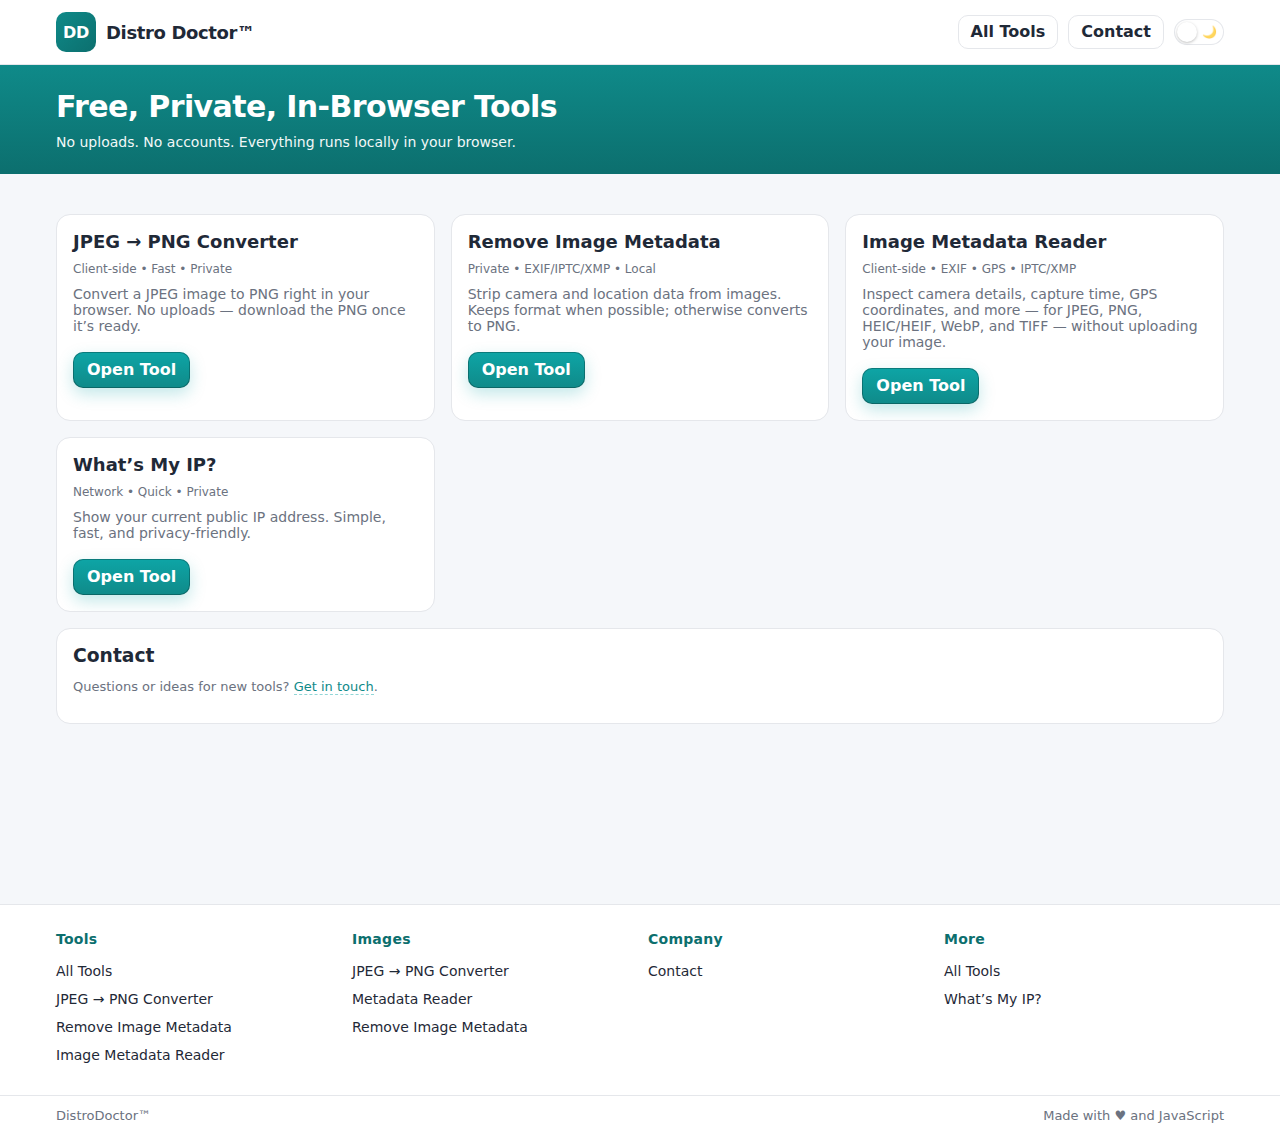
<file: index.html>
<!doctype html>
<html lang="en">
  <head>
    <meta charset="utf-8" />
    <meta name="viewport" content="width=device-width, initial-scale=1" />
    <title>Distro Doctor™ | Home</title>
    <meta name="description" content="Browse free, privacy-friendly tools that run in your browser. Read image metadata (EXIF/IPTC/XMP) from JPEG, PNG, HEIC/HEIF, WebP, and TIFF." />
    <link rel="preconnect" href="https://unpkg.com" crossorigin>
    <script src="assets/js/core/theme-init.js"></script>
    <link rel="stylesheet" href="assets/css/style.css">
  </head>
  <body>
    <header>
      <div class="topbar">
        <div class="wrap topbar-inner">
          <a class="brand" href="index.html">
            <div class="logo" aria-hidden="true">DD</div>
            <div class="brand-name">Distro Doctor™</div>
          </a>
          <button class="menu-btn" id="menu-btn" aria-label="Open menu" aria-expanded="false" aria-controls="nav-panel">Menu</button>
          <div class="nav">
            <a class="btn ghost" href="index.html">All Tools</a>
            <a class="btn" href="contact.html">Contact</a>
            <label class="switch" aria-label="Toggle theme">
              <input type="checkbox" id="theme-toggle" />
              <span class="track">
                <span class="icon sun">☀️</span>
                <span class="icon moon">🌙</span>
                <span class="thumb"></span>
              </span>
            </label>
          </div>
        </div>
        <div id="nav-panel" class="nav-panel">
          <div class="wrap nav-panel-inner">
            <a class="btn ghost" href="index.html">All Tools</a>
            <a class="btn" href="contact.html">Contact</a>
            <label class="switch" aria-label="Toggle theme (mobile)">
              <input type="checkbox" id="theme-toggle-mobile" />
              <span class="track">
                <span class="icon sun">☀️</span>
                <span class="icon moon">🌙</span>
                <span class="thumb"></span>
              </span>
            </label>
          </div>
        </div>
      </div>
      <div class="hero-band">
        <div class="wrap hero">
          <h1>Free, Private, In‑Browser Tools</h1>
          <p>No uploads. No accounts. Everything runs locally in your browser.</p>
        </div>
      </div>
    </header>

    <main>
      <div class="wrap">
        <section aria-label="Available tools">
          <div class="tools-grid">
            <article class="card tool-card">
              <h3>JPEG → PNG Converter</h3>
              <div class="tool-meta">Client‑side • Fast • Private</div>
              <p>Convert a JPEG image to PNG right in your browser. No uploads — download the PNG once it’s ready.</p>
              <div class="tool-actions">
                <a class="btn primary" href="jpeg-to-png.html">Open Tool</a>
              </div>
            </article>
            <!-- <article class="card tool-card">
              <h3>PDF → HTML (Static Page)</h3>
              <div class="tool-meta">Client‑side • Offline • Private</div>
              <p>Turn your PDF into a single, self‑contained HTML page that preserves layout. Great for sharing as a simple web page.</p>
              <div class="tool-actions">
                <a class="btn primary" href="pdf-to-html.html">Open Tool</a>
              </div>
            </article> -->
            <article class="card tool-card">
              <h3>Remove Image Metadata</h3>
              <div class="tool-meta">Private • EXIF/IPTC/XMP • Local</div>
              <p>Strip camera and location data from images. Keeps format when possible; otherwise converts to PNG.</p>
              <div class="tool-actions">
                <a class="btn primary" href="strip-metadata.html">Open Tool</a>
              </div>
            </article>
            <article class="card tool-card">
              <h3>Image Metadata Reader</h3>
              <div class="tool-meta">Client‑side • EXIF • GPS • IPTC/XMP</div>
              <p>Inspect camera details, capture time, GPS coordinates, and more — for JPEG, PNG, HEIC/HEIF, WebP, and TIFF — without uploading your image.</p>
              <div class="tool-actions">
                <a class="btn primary" href="metadata-reader.html">Open Tool</a>
              </div>
            </article>
            <article class="card tool-card">
              <h3>What’s My IP?</h3>
              <div class="tool-meta">Network • Quick • Private</div>
              <p>Show your current public IP address. Simple, fast, and privacy‑friendly.</p>
              <div class="tool-actions">
                <a class="btn primary" href="whats-my-ip.html">Open Tool</a>
              </div>
            </article>
          </div>
        </section>

        <section class="card" id="contact" style="margin-top: 16px; padding: 16px;">
          <h3 style="margin: 0 0 8px;">Contact</h3>
          <p class="note">Questions or ideas for new tools? <a class="link" href="contact.html">Get in touch</a>.</p>
        </section>
      </div>
    </main>

    <footer id="site-footer"></footer>

    <script src="assets/js/core/site.js" defer></script>
    <script src="assets/js/core/footer.js" defer></script>
  </body>
</html>
</file>
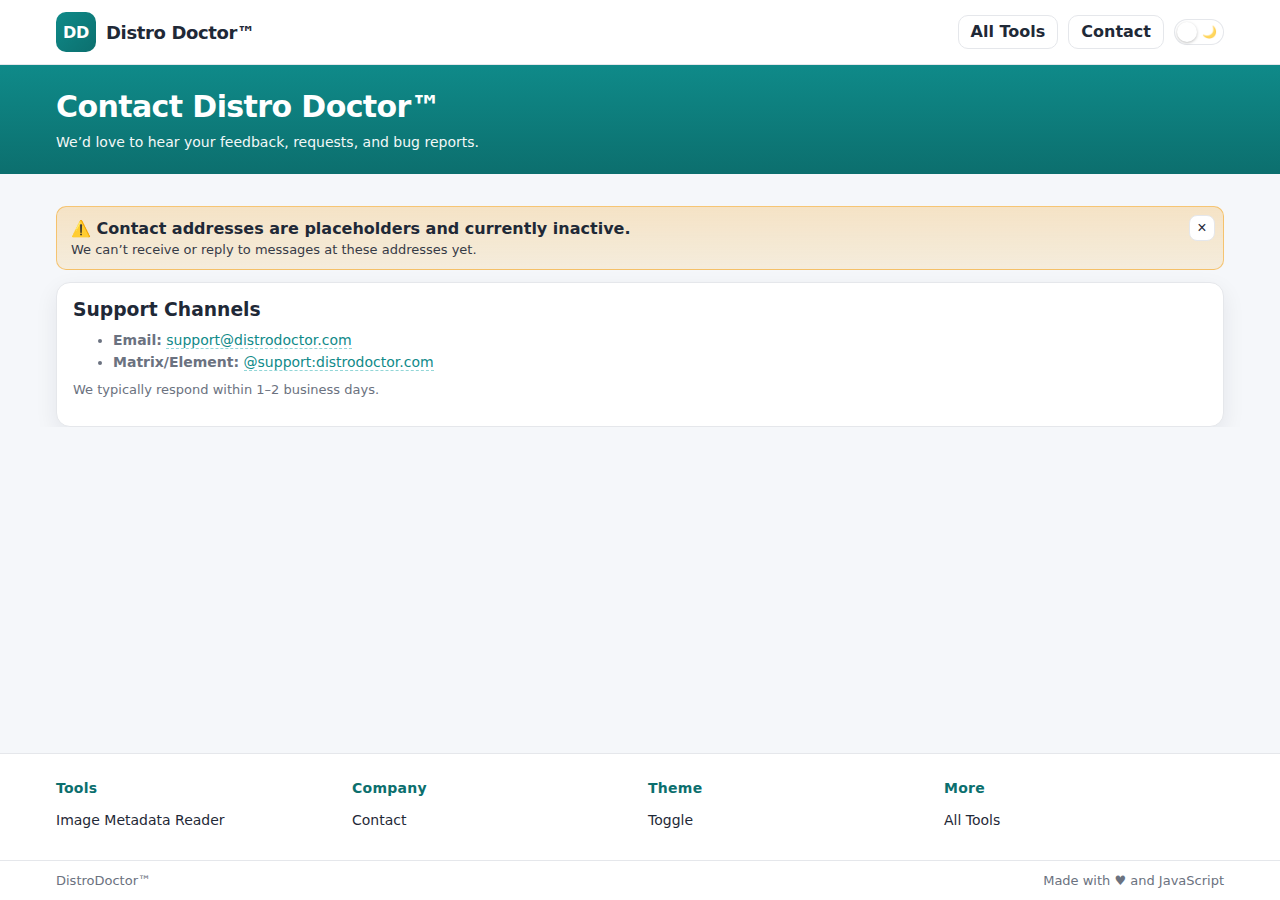
<file: contact.html>
<!doctype html>
<html lang="en">
  <head>
    <meta charset="utf-8" />
    <meta name="viewport" content="width=device-width, initial-scale=1" />
    <title>Distro Doctor™ | Contact</title>
    <meta name="description" content="Contact Distro Doctor™. Email and Matrix details for support and feedback." />
    <link rel="preconnect" href="https://unpkg.com" crossorigin>
    <script src="theme-init.js"></script>
    <link rel="stylesheet" href="style.css">
  </head>
  <body>
    <header>
      <div class="topbar">
        <div class="wrap topbar-inner">
          <a class="brand" href="index.html">
            <div class="logo" aria-hidden="true">DD</div>
            <div class="brand-name">Distro Doctor™</div>
          </a>
          <button class="menu-btn" id="menu-btn" aria-label="Open menu" aria-expanded="false" aria-controls="nav-panel">Menu</button>
          <div class="nav">
            <a class="btn ghost" href="index.html">All Tools</a>
            <a class="btn" href="contact.html" aria-current="page">Contact</a>
            <label class="switch" aria-label="Toggle theme">
              <input type="checkbox" id="theme-toggle" />
              <span class="track">
                <span class="icon sun">☀️</span>
                <span class="icon moon">🌙</span>
                <span class="thumb"></span>
              </span>
            </label>
          </div>
        </div>
        <div id="nav-panel" class="nav-panel">
          <div class="wrap nav-panel-inner">
            <a class="btn ghost" href="index.html">All Tools</a>
            <a class="btn" href="contact.html" aria-current="page">Contact</a>
            <label class="switch" aria-label="Toggle theme (mobile)">
              <input type="checkbox" id="theme-toggle-mobile" />
              <span class="track">
                <span class="icon sun">☀️</span>
                <span class="icon moon">🌙</span>
                <span class="thumb"></span>
              </span>
            </label>
          </div>
        </div>
      </div>
      <div class="hero-band">
        <div class="wrap hero">
          <h1>Contact Distro Doctor™</h1>
          <p>We’d love to hear your feedback, requests, and bug reports.</p>
        </div>
      </div>
    </header>

    <main>
      <div class="wrap">
        <div class="banner warn" id="contact-banner" role="status" aria-live="polite">
          <button class="close" id="dismiss-banner" aria-label="Dismiss notice" title="Dismiss">×</button>
          ⚠️ Contact addresses are placeholders and currently inactive.
          <span class="small">We can’t receive or reply to messages at these addresses yet.</span>
        </div>
        <section class="card" style="padding: 16px;">
          <h3 style="margin: 0 0 12px;">Support Channels</h3>
          <ul class="list" style="margin: 0;">
            <li><strong>Email:</strong> <a class="link" href="mailto:support@distrodoctor.com">support@distrodoctor.com</a></li>
            <li><strong>Matrix/Element:</strong> <a class="link" href="https://matrix.to/#/@support:distrodoctor.com" target="_blank" rel="noopener">@support:distrodoctor.com</a></li>
          </ul>
          <p class="note" style="margin-top: 12px;">We typically respond within 1–2 business days.</p>
        </section>
      </div>
    </main>

    <footer>
      <div class="wrap footer-top">
        <div class="footer-grid">
          <div class="footer-col">
            <h4>Tools</h4>
            <a href="metadata-reader.html">Image Metadata Reader</a>
          </div>
          <div class="footer-col">
            <h4>Company</h4>
            <a href="contact.html" aria-current="page">Contact</a>
          </div>
          <div class="footer-col">
            <h4>Theme</h4>
            <a href="#" id="theme-link" onclick="document.getElementById('theme-toggle').click(); return false;">Toggle</a>
          </div>
          <div class="footer-col">
            <h4>More</h4>
            <a href="index.html">All Tools</a>
          </div>
        </div>
      </div>
      <div class="wrap footer-bottom">
        <div class="copyright">DistroDoctor™</div>
        <div>Made with <span aria-label="love">♥</span> and JavaScript</div>
      </div>
    </footer>

    <script src="site.js" defer></script>
  </body>
  </html>
</file>
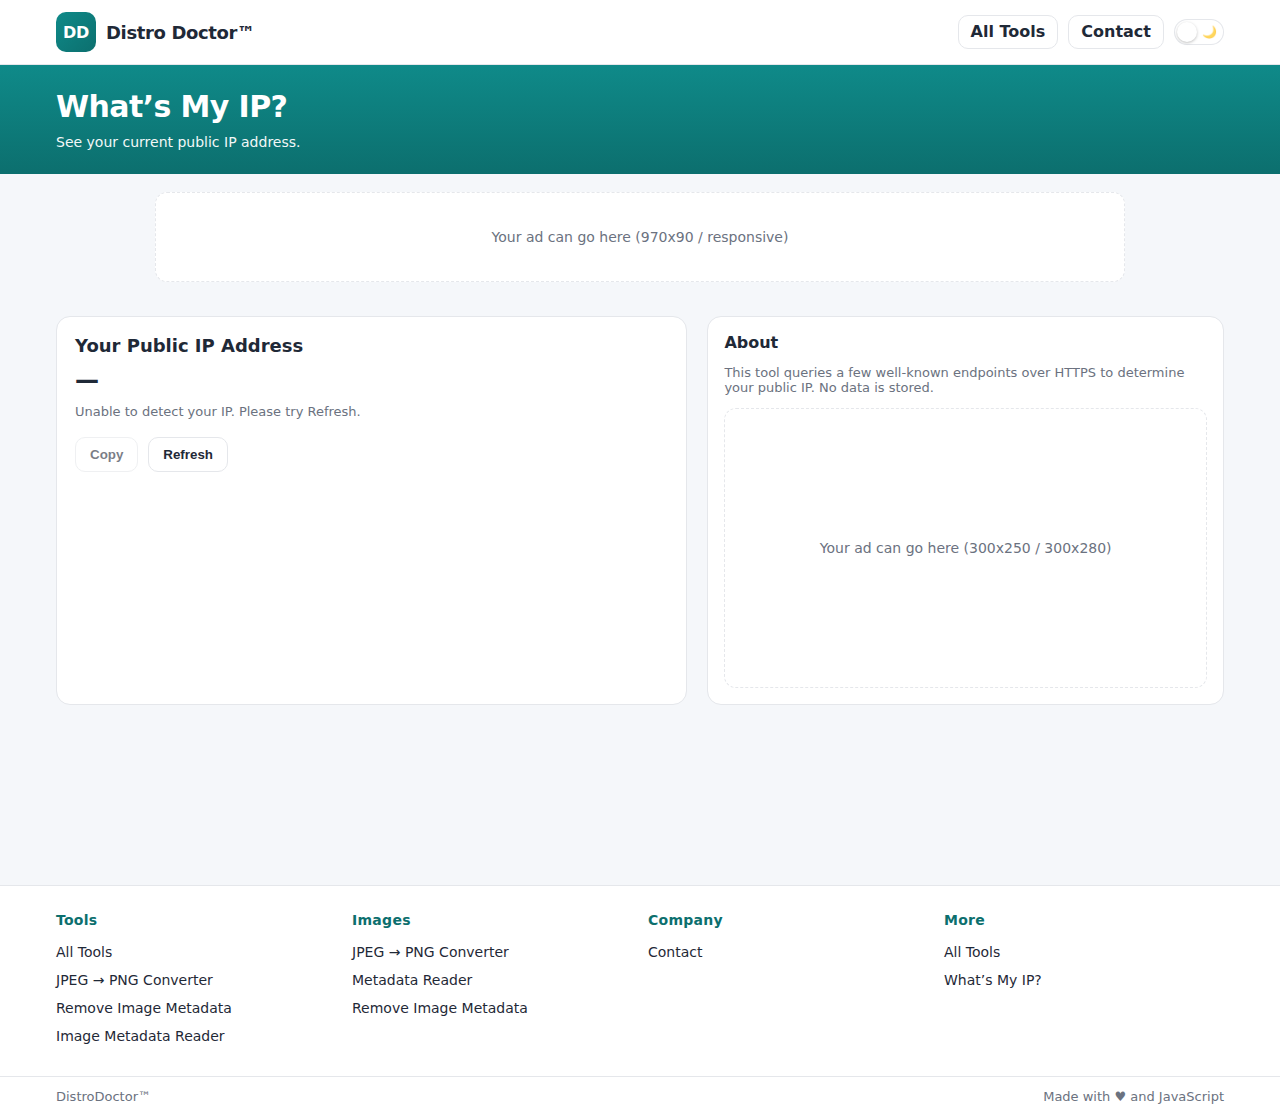
<file: whats-my-ip.html>
<!doctype html>
<html lang="en">
  <head>
    <meta charset="utf-8" />
    <meta name="viewport" content="width=device-width, initial-scale=1" />
    <title>What’s My IP? | Distro Doctor™</title>
    <meta name="description" content="Quickly see your public IP address. Privacy‑friendly, runs in your browser." />
    <link rel="preconnect" href="https://unpkg.com" crossorigin>
    <script src="assets/js/core/theme-init.js"></script>
    <link rel="stylesheet" href="assets/css/style.css">
  </head>
  <body>
    <header>
      <div class="topbar">
        <div class="wrap topbar-inner">
          <a class="brand" href="index.html">
            <div class="logo" aria-hidden="true">DD</div>
            <div class="brand-name">Distro Doctor™</div>
          </a>
          <button class="menu-btn" id="menu-btn" aria-label="Open menu" aria-expanded="false" aria-controls="nav-panel">Menu</button>
          <div class="nav">
            <a class="btn ghost" href="index.html">All Tools</a>
            <a class="btn" href="contact.html">Contact</a>
            <label class="switch" aria-label="Toggle theme">
              <input type="checkbox" id="theme-toggle" />
              <span class="track">
                <span class="icon sun">☀️</span>
                <span class="icon moon">🌙</span>
                <span class="thumb"></span>
              </span>
            </label>
          </div>
        </div>
        <div id="nav-panel" class="nav-panel">
          <div class="wrap nav-panel-inner">
            <a class="btn ghost" href="index.html">All Tools</a>
            <a class="btn" href="contact.html">Contact</a>
            <label class="switch" aria-label="Toggle theme (mobile)">
              <input type="checkbox" id="theme-toggle-mobile" />
              <span class="track">
                <span class="icon sun">☀️</span>
                <span class="icon moon">🌙</span>
                <span class="thumb"></span>
              </span>
            </label>
          </div>
        </div>
      </div>
      <div class="hero-band">
        <div class="wrap hero">
          <h1>What’s My IP?</h1>
          <p>See your current public IP address.</p>
        </div>
      </div>
      <div class="wrap ad-row">
        <div class="ad-slot" aria-label="Ad placeholder">
          Your ad can go here (970x90 / responsive)
        </div>
      </div>
    </header>

    <main>
      <div class="wrap grid">
        <section class="card" aria-label="Your IP" style="padding: 18px;">
          <h2 style="margin: 0 0 10px; font-size: 18px;">Your Public IP Address</h2>
          <div id="ip-box" style="display: grid; gap: 10px;">
            <div id="ip-value" style="font-size: 24px; font-weight: 800; letter-spacing: -0.02em;">—</div>
            <div class="note" id="ip-note">Detecting…</div>
            <div class="buttons" style="justify-content: flex-start;">
              <button class="btn" id="copy-btn" type="button" disabled>Copy</button>
              <button class="btn ghost" id="refresh-btn" type="button">Refresh</button>
            </div>
          </div>
        </section>

        <aside class="side">
          <div class="card sticky" style="padding: 16px;">
            <h3>About</h3>
            <p class="note">This tool queries a few well‑known endpoints over HTTPS to determine your public IP. No data is stored.</p>
            <div class="ad-slot ad-rect" aria-label="Ad placeholder">
              Your ad can go here (300x250 / 300x280)
            </div>
          </div>
        </aside>
      </div>
    </main>

    <footer id="site-footer"></footer>

    <script src="assets/js/core/site.js" defer></script>
    <script src="assets/js/tools/whats-my-ip.js" defer></script>
    <script src="assets/js/core/footer.js" defer></script>
  </body>
  </html>
</file>
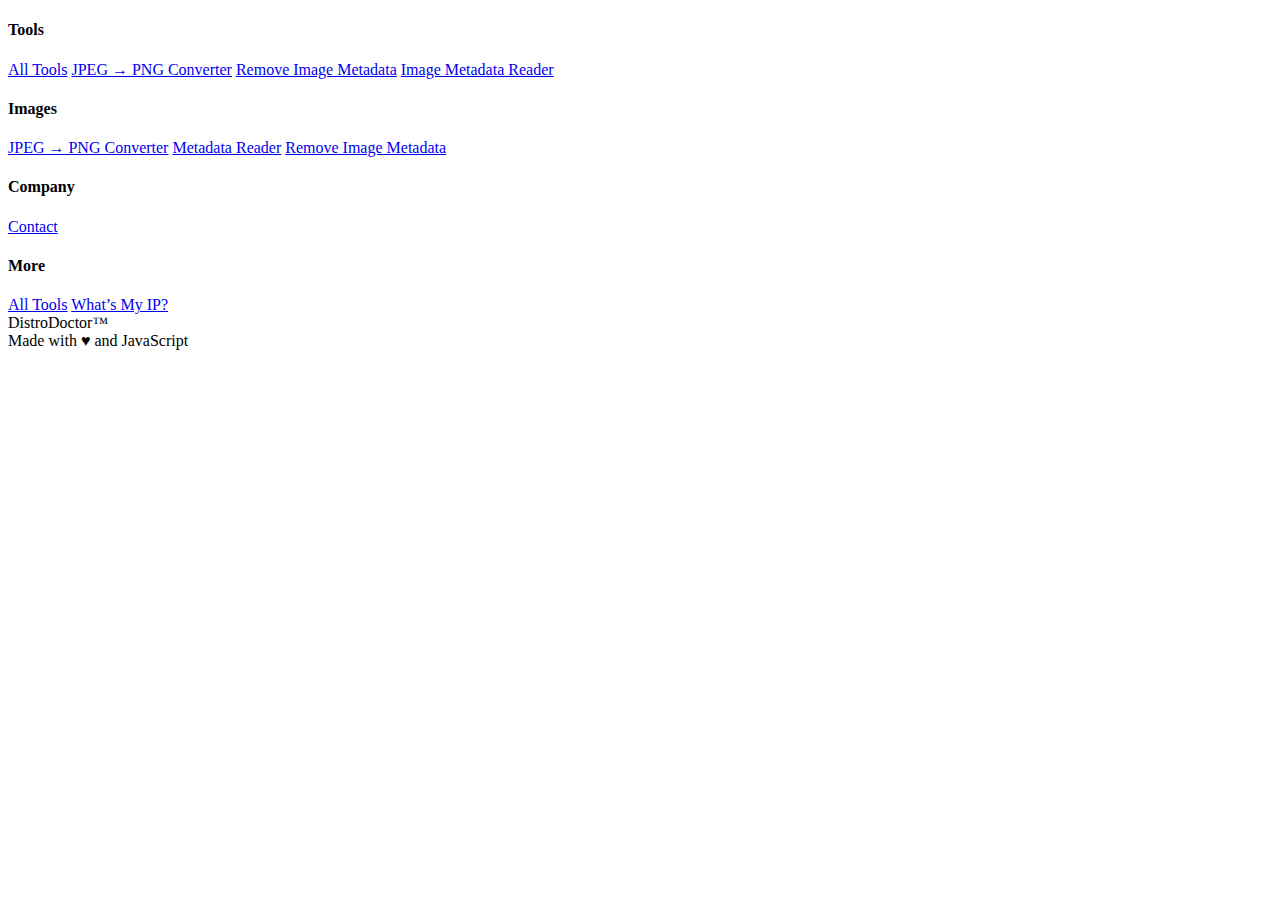
<file: partials/footer.html>
<!doctype html>
<html lang="en">
  <head>
    <meta charset="utf-8" />
    <title>Footer Partial</title>
  </head>
  <body>
    <footer>
      <div class="wrap footer-top">
        <div class="footer-grid">
          <div class="footer-col">
            <h4>Tools</h4>
            <a href="index.html">All Tools</a>
            <a href="jpeg-to-png.html">JPEG → PNG Converter</a>
            <a href="strip-metadata.html">Remove Image Metadata</a>
            <a href="metadata-reader.html">Image Metadata Reader</a>
            
          </div>
          <div class="footer-col">
            <h4>Images</h4>
            <a href="jpeg-to-png.html">JPEG → PNG Converter</a>
            <a href="metadata-reader.html">Metadata Reader</a>
            <a href="strip-metadata.html">Remove Image Metadata</a>
          </div>
          <div class="footer-col">
            <h4>Company</h4>
            <a href="contact.html">Contact</a>
          </div>
          <div class="footer-col">
            <h4>More</h4>
            <a href="index.html">All Tools</a>
            <a href="whats-my-ip.html">What’s My IP?</a>
          </div>
        </div>
      </div>
      <div class="wrap footer-bottom">
        <div class="copyright">DistroDoctor™</div>
        <div>Made with <span aria-label="love">♥</span> and JavaScript</div>
      </div>
    </footer>
  </body>
  </html>
</file>
<file: assets/css/style.css>
:root {
  /* Fresh teal, light theme */
  --bg: #f5f7fa;            /* page background */
  --card: #ffffff;          /* cards/surfaces */
  --surface: #f9fafb;       /* light tiles */
  --text: #1f2937;          /* primary text */
  --muted: #6b7280;         /* secondary text */
  --accent: #0f8a89;        /* teal */
  --accent-strong: #0c6f6e; /* darker teal */
  --accent-2: #0ea5a6;      /* bright teal */
  --ok: #16a34a;
  --warn: #f59e0b;
  --danger: #ef4444;
  --border: #e5e7eb;        /* light border */
  --border-soft: #eef0f3;
  --chip: #edf7f7;          /* subtle teal chip */
  /* Softer, deeper shadow biased downward to prevent bottom cutoff */
  /* Balanced box-shadow that renders evenly on all sides in light mode */
  --shadow: 0 8px 24px rgba(15, 31, 46, 0.08), 0 2px 6px rgba(15, 31, 46, 0.04);
  --radius: 14px;
  --gutter: clamp(24px, 7vw, 56px); /* responsive horizontal padding */
  --hover: #f3f4f6;         /* button hover */
  --code-bg: #0f2f31;
  --code-fg: #e6f6f7;
  --code-border: rgba(14,165,166,0.25);
  --row-odd: #f9fafb;      /* zebra row for tables (light) */
}

/* Dark theme overrides */
html[data-theme="dark"] {
  --bg: #0b1116;
  --card: #121a22;
  --surface: #0f171e;
  --text: #e6eef3;
  --muted: #9aa6b2;
  --accent: #0a8c8a;
  --accent-strong: #0f6f6e;
  --accent-2: #22d3d6;
  --border: #1a2630;
  --border-soft: #14202b;
  --chip: #0e1f22;
  --shadow: 0 10px 28px rgba(0,0,0,0.45);
  --hover: #16212a;
  --code-bg: #0b2a2c;
  --code-fg: #d5f7f8;
  --code-border: rgba(34,211,238,0.25);
  --row-odd: #0f171e;      /* zebra row for tables (dark) */
}

* { box-sizing: border-box; }
html { color-scheme: light dark; }
html { height: 100%; }
body {
  min-height: 100%;
  display: flex;
  flex-direction: column;
  overflow-x: hidden;
  margin: 0;
  font-family: ui-sans-serif, system-ui, -apple-system, Segoe UI, Roboto, Ubuntu, Cantarell, Noto Sans, Helvetica Neue, Arial, "Apple Color Emoji", "Segoe UI Emoji";
  color: var(--text);
  background: var(--bg);
}

header { position: relative; }
.wrap { width: 100%; max-width: 1100px; margin: 0 auto; padding-left: max(var(--gutter), env(safe-area-inset-left)); padding-right: max(var(--gutter), env(safe-area-inset-right)); }
/* Top navigation (mobile-first) */
.topbar { background: var(--card); border-bottom: 1px solid var(--border); box-shadow: none; }
.topbar-inner { display: flex; align-items: center; justify-content: space-between; padding-block: 12px; }
.brand { display: flex; align-items: center; gap: 10px; text-decoration: none; color: inherit; }
.logo { width: 40px; height: 40px; border-radius: 10px; background: linear-gradient(135deg, var(--accent), var(--accent-strong)); display: grid; place-items: center; color: #fff; font-weight: 800; letter-spacing: -0.02em; }
.brand-name { font-weight: 800; letter-spacing: -0.02em; font-size: 18px; }
.menu-btn { appearance: none; border: 1px solid var(--border); background: var(--card); color: var(--text); padding: 8px 10px; border-radius: 10px; cursor: pointer; font-weight: 600; }
.menu-btn:hover { background: var(--hover); }
.nav { display: none; align-items: center; gap: 10px; }
.nav .btn { padding: 8px 12px; }
.nav .btn.ghost { background: var(--card); border: 1px solid var(--border); color: var(--text); }
.nav .btn.ghost:hover { background: var(--hover); }
.nav-panel { display: none; background: var(--card); border-bottom: 1px solid var(--border); }
.nav-panel.open { display: block; }
.nav-panel-inner { display: grid; gap: 8px; padding-block: 10px; }
.nav-panel .btn { width: 100%; text-align: left; }
@media (min-width: 900px) {
  .menu-btn { display: none; }
  .nav { display: flex; }
  .nav-panel { display: none !important; }
}
/* Hero band */
.hero-band { background: linear-gradient(180deg, var(--accent), var(--accent-strong)); color: #fff; }
.hero { display: grid; grid-template-columns: 1fr; gap: 8px; padding-block: 24px; }
.hero h1 { margin: 0; font-size: clamp(20px, 6vw, 30px); letter-spacing: -0.02em; }
.hero p { margin: 2px 0 0; opacity: 0.95; font-size: 14px; }
@media (max-width: 560px) { .hero { text-align: center; } }

.ad-row { margin: 18px 0 10px; display: flex; justify-content: center; }
.ad-slot {
  width: min(100%, 970px); height: 90px;
  border: 1px dashed var(--border);
  border-radius: 12px;
  background: var(--card);
  display: grid; place-items: center; color: var(--muted);
  font-size: 14px;
}
@media (max-width: 560px) { .ad-slot { height: 60px; } }

/* Extra bottom padding so bottom-most card shadows have room to render */
main { padding: 24px 0 140px; flex: 1 0 auto; }
.grid {
  display: grid;
  grid-template-columns: 1.1fr 0.9fr;
  gap: 20px;
}
.grid > * { min-width: 0; }
@media (max-width: 980px) { .grid { grid-template-columns: 1fr; } }
/* Prevent accidental horizontal expansion in key containers */
.wrap, .card, .results, .advanced, header, footer { max-width: 100%; overflow-x: hidden; }

/* Avoid cards creating horizontal scroll on mobile when inner content is wide */
.card { background: var(--card); border: 1px solid var(--border); border-radius: var(--radius); box-shadow: none; background-clip: padding-box; isolation: isolate; overflow: hidden; }

.drop { padding: 18px; display: grid; gap: 16px; width: 100%; max-width: 100%; }
.dropzone { position: relative; border: 2px dashed var(--border); border-radius: 12px; padding: 26px; text-align: center; transition: 0.15s border-color, 0.15s background; background: var(--surface); max-width: 100%; overflow: hidden; }
.dropzone.dragover { border-color: var(--accent-2); background: #e6fbfb; }
.dropzone input[type=file] { display: none; }
.drop-inner { display: grid; gap: 8px; place-items: center; max-width: 100%; overflow-x: hidden; }
.drop-title { font-size: 18px; font-weight: 650; }
.drop-hint { color: var(--muted); font-size: 14px; }
.buttons { display: flex; gap: 10px; justify-content: center; margin-top: 8px; flex-wrap: wrap; }
@media (max-width: 480px) { .buttons { flex-direction: column; } .buttons .btn { width: 100%; } }
.btn {
  border: 1px solid var(--border); background: var(--card); color: var(--text);
  padding: 10px 14px; border-radius: 10px; cursor: pointer; font-weight: 600;
  transition: transform 0.05s ease, background 0.15s ease, border-color 0.15s ease;
  text-decoration: none; display: inline-flex; align-items: center; gap: 8px; vertical-align: middle; line-height: 1;
}
a.btn:link, a.btn:visited, a.btn:hover, a.btn:active { text-decoration: none; }
.btn:hover { background: var(--hover); }
.btn:active { transform: translateY(1px); }
.btn.primary {
  background: linear-gradient(180deg, var(--accent-2), var(--accent));
  border: none; /* avoid 1px seam artifacts */
  color: #ffffff;
  box-shadow: inset 0 0 0 1px rgba(0,0,0,0.25), 0 6px 16px rgba(14,165,166,0.25);
  background-clip: padding-box; /* clip gradient to padding box */
}
.btn.primary:hover {
  background: linear-gradient(180deg, var(--accent-2), var(--accent-strong));
  box-shadow: inset 0 0 0 1px rgba(0,0,0,0.25), 0 8px 18px rgba(14,165,166,0.35);
}
.btn:disabled { opacity: 0.6; cursor: not-allowed; }

.file-chip { display: inline-flex; align-items: center; gap: 8px; background: var(--chip); border: 1px solid var(--border); padding: 6px 10px; border-radius: 999px; font-size: 13px; color: var(--muted); max-width: 100%; min-width: 0; flex: 1 1 auto; overflow: hidden; }
.file-chip strong { color: var(--text); font-weight: 700; overflow: hidden; text-overflow: ellipsis; white-space: nowrap; min-width: 0; flex: 1 1 auto; }
.file-chip .badge, .file-chip span { white-space: nowrap; flex: 0 0 auto; }

.preview { display: none; padding: 0 6px; margin-top: 8px; max-width: 100%; overflow-x: hidden; }
.preview-inner { display: flex; align-items: center; gap: 12px; min-width: 0; max-width: 100%; }
.preview img { width: 64px; height: 64px; object-fit: cover; border-radius: 10px; border: 1px solid var(--border); }
img, svg, video, canvas { max-width: 100%; height: auto; }

/* Guard the results area from affecting page width and jumping */
.results { padding: 16px; display: none; width: 100%; max-width: 100%; overflow-x: hidden; }
.results h2 { margin: 0 0 12px; font-size: 18px; }
.stats { display: grid; grid-template-columns: repeat(2, 1fr); gap: 8px; }
@media (max-width: 560px) { .stats { grid-template-columns: 1fr; } }
.stat { background: var(--surface); border: 1px solid var(--border); border-radius: 10px; padding: 10px 12px; box-shadow: inset 0 1px 0 rgba(255,255,255,0.6); min-width: 0; overflow: hidden; max-width: 100%; }
.stat label { display: block; color: var(--muted); font-size: 12px; margin-bottom: 6px; }
.stat .value { font-weight: 700; letter-spacing: -0.01em; overflow-wrap: anywhere; word-break: break-word; }
.meta-table { margin-top: 14px; border-top: 1px solid var(--border); padding-top: 12px; }
.meta-table .row { display: grid; grid-template-columns: 200px 1fr; gap: 12px; padding: 12px 10px; border-bottom: 1px dashed var(--border); min-width: 0; }
.meta-table .row:nth-child(odd) { background: var(--row-odd); }
.meta-table .row:last-child { border-bottom: 0; }
.meta-table .k { color: var(--muted); }
.meta-table .row > div:last-child { overflow-wrap: anywhere; color: var(--text); font-weight: 500; }
@media (max-width: 700px) { .meta-table .row { grid-template-columns: 1fr; } }

.advanced { margin-top: 14px; }
.advanced summary { cursor: pointer; color: var(--accent-2); font-weight: 700; }
.advanced[open] { overflow: hidden; }
pre.json {
  background: var(--code-bg);
  color: var(--code-fg);
  border: 1px solid var(--code-border);
  border-radius: 10px;
  padding: 16px;
  max-height: 360px;
  /* Ensure long JSON lines never expand the layout; scroll inside only */
  overflow: auto; /* internal scrolling for long lines */
  font-size: 12px;
  line-height: 1.45;
  font-family: ui-monospace, SFMono-Regular, Menlo, Monaco, Consolas, "Liberation Mono", "Courier New", monospace;
  width: 100%;
  max-width: 100%;
  box-shadow: none;
  contain: paint; /* isolate paint to avoid artifacting */
  word-wrap: normal;
  white-space: pre; /* do not wrap JSON, keep in scroller */
}

/* Progress bar (used by converters) */
.progress-wrap { display: grid; gap: 8px; }
.progress { position: relative; height: 10px; background: var(--border-soft); border: 1px solid var(--border); border-radius: 999px; overflow: hidden; }
.progress .bar { position: absolute; left: 0; top: 0; bottom: 0; width: 0%; background: linear-gradient(180deg, var(--accent-2), var(--accent)); transition: width 0.25s ease; }
.progress-text { color: var(--muted); font-size: 13px; }

/* Tighter safeguards for very small screens */
@media (max-width: 560px) {
  /* Prevent any container from exceeding the viewport width */
  .wrap, .drop, .results, .meta-table, .advanced { max-width: 100%; overflow-x: hidden; }
}

.side { display: grid; gap: 16px; }
.sticky { position: sticky; top: 16px; }
@media (max-width: 980px) { .sticky { position: static; } }
.side .card { padding: 16px; }
.side h3 { margin: 0 0 8px; font-size: 16px; }
.list { color: var(--muted); font-size: 14px; }
.list li { margin: 6px 0; }
.ad-rect { height: 280px; display: grid; place-items: center; }
@media (max-width: 980px) { .ad-rect { display: grid; height: 250px; margin-top: 12px; } }

.note { color: var(--muted); font-size: 13px; }

/* Platform‑conditional picker visibility: set via theme-init.js to avoid flicker */
html[data-ua="desktop"] #browse-alt-btn { display: none !important; }
html[data-ua="mobile"] #browse-btn { display: none !important; }

.badge { font-size: 11px; padding: 4px 8px; border-radius: 999px; border: 1px solid var(--border); background: #eef6f6; color: var(--muted); }
.link { color: var(--accent); text-decoration: none; border-bottom: 1px dashed rgba(14,165,166,0.45); }
.link:hover { text-decoration: none; border-bottom-style: solid; }
.btn:focus-visible, .dropzone:focus-visible, a.link:focus-visible { outline: 2px solid var(--accent-2); outline-offset: 2px; }

/* Toggle switch */
.switch { --w: 50px; --h: 26px; --p: 3px; position: relative; display: inline-block; width: var(--w); height: var(--h); vertical-align: middle; cursor: pointer; }
.switch input { position: absolute; inset: 0; width: 100%; height: 100%; margin: 0; opacity: 0; cursor: pointer; }
.switch .track { position: absolute; inset: 0; background: var(--card); border-radius: 999px; transition: background 0.2s ease; box-shadow: inset 0 0 0 1px var(--border); background-clip: padding-box; }
.switch .thumb { position: absolute; top: var(--p); left: var(--p); width: calc(var(--h) - var(--p)*2); height: calc(var(--h) - var(--p)*2); border-radius: 50%; background: #fff; box-shadow: 0 1px 3px rgba(0,0,0,0.25); transition: transform 0.2s ease, background 0.2s ease; }
.switch .icon { position: absolute; top: 50%; transform: translateY(-50%); font-size: 12px; opacity: 0.75; }
.switch .sun { left: 7px; }
.switch .moon { right: 7px; }
.switch input:focus-visible + .track { outline: 2px solid var(--accent-2); outline-offset: 2px; }
.switch input:checked + .track { background: linear-gradient(180deg, var(--accent-2), var(--accent)); box-shadow: inset 0 0 0 1px rgba(0,0,0,0.25); }
.switch input:checked + .track .thumb { transform: translateX(calc(var(--w) - var(--h))); }
/* Footer */
footer { margin-top: 40px; background: var(--card); border-top: 1px solid var(--border); flex-shrink: 0; }

/* Banners */
.banner { position: relative; padding: 12px 14px; border-radius: 10px; border: 1px solid var(--border); margin: 12px 0; font-weight: 600; }
.banner .small { display: block; font-weight: 400; font-size: 13px; opacity: 0.9; margin-top: 4px; }
.banner.warn { background: linear-gradient(180deg, rgba(245,158,11,0.22), rgba(245,158,11,0.12)); border-color: rgba(245,158,11,0.5); color: var(--text); }
html[data-theme="dark"] .banner.warn { background: linear-gradient(180deg, rgba(245,158,11,0.25), rgba(245,158,11,0.15)); border-color: rgba(245,158,11,0.55); }

.banner .close { position: absolute; top: 8px; right: 8px; width: 26px; height: 26px; display: grid; place-items: center; border-radius: 8px; border: 1px solid var(--border); background: var(--card); color: var(--text); cursor: pointer; font-size: 16px; line-height: 1; padding: 0; }
.banner .close:hover { background: var(--hover); }
.banner .close:focus-visible { outline: 2px solid var(--accent-2); outline-offset: 2px; }
.footer-top { padding-block: 26px; }
.footer-grid { display: grid; grid-template-columns: repeat(4, 1fr); gap: 16px; }
@media (max-width: 900px) { .footer-grid { grid-template-columns: repeat(2, 1fr); } }
@media (max-width: 560px) { .footer-grid { grid-template-columns: 1fr; } }
.footer-col h4 { margin: 0 0 10px; color: var(--accent-strong); font-size: 14px; letter-spacing: 0.02em; }
.footer-col a { display: block; color: var(--text); text-decoration: none; padding: 6px 0; font-size: 14px; }
.footer-col a:hover { color: var(--accent); }
.footer-bottom { border-top: 1px solid var(--border); padding-block: 12px; color: var(--muted); font-size: 13px; display: flex; align-items: center; justify-content: space-between; gap: 12px; }
@media (max-width: 560px) { .footer-col { text-align: center; } .footer-bottom { flex-direction: column; justify-content: center; text-align: center; } }
.copyright { color: var(--muted); }

.spinner { width: 18px; height: 18px; border-radius: 50%; border: 2px solid rgba(255,255,255,0.25); border-top-color: #fff; animation: spin 0.8s linear infinite; display: inline-block; vertical-align: -3px; }
@keyframes spin { to { transform: rotate(360deg); } }
.btn:focus-visible, .dropzone:focus-visible, a.link:focus-visible { outline: 2px solid var(--accent); outline-offset: 2px; }

/* Tools grid (homepage) */
.tools-grid { display: grid; grid-template-columns: repeat(3, minmax(0, 1fr)); gap: 16px; margin-top: 16px; }
@media (max-width: 980px) { .tools-grid { grid-template-columns: repeat(2, minmax(0, 1fr)); } }
@media (max-width: 600px) { .tools-grid { grid-template-columns: 1fr; } }
.tool-card { display: grid; gap: 10px; padding: 16px; align-content: start; }
.tool-card h3 { margin: 0; font-size: 18px; }
.tool-card p { margin: 0; color: var(--muted); font-size: 14px; }
.tool-meta { display: flex; gap: 8px; align-items: center; color: var(--muted); font-size: 12px; }
.tool-actions { margin-top: 8px; }
</file>
<file: style.css>
:root {
  /* Fresh teal, light theme */
  --bg: #f5f7fa;            /* page background */
  --card: #ffffff;          /* cards/surfaces */
  --surface: #f9fafb;       /* light tiles */
  --text: #1f2937;          /* primary text */
  --muted: #6b7280;         /* secondary text */
  --accent: #0f8a89;        /* teal */
  --accent-strong: #0c6f6e; /* darker teal */
  --accent-2: #0ea5a6;      /* bright teal */
  --ok: #16a34a;
  --warn: #f59e0b;
  --danger: #ef4444;
  --border: #e5e7eb;        /* light border */
  --border-soft: #eef0f3;
  --chip: #edf7f7;          /* subtle teal chip */
  --shadow: 0 8px 22px rgba(15, 31, 46, 0.08);
  --radius: 14px;
  --gutter: clamp(24px, 7vw, 56px); /* responsive horizontal padding */
  --hover: #f3f4f6;         /* button hover */
  --code-bg: #0f2f31;
  --code-fg: #e6f6f7;
  --code-border: rgba(14,165,166,0.25);
  --row-odd: #f9fafb;      /* zebra row for tables (light) */
}

/* Dark theme overrides */
html[data-theme="dark"] {
  --bg: #0b1116;
  --card: #121a22;
  --surface: #0f171e;
  --text: #e6eef3;
  --muted: #9aa6b2;
  --accent: #0a8c8a;
  --accent-strong: #0f6f6e;
  --accent-2: #22d3d6;
  --border: #1a2630;
  --border-soft: #14202b;
  --chip: #0e1f22;
  --shadow: 0 10px 28px rgba(0,0,0,0.45);
  --hover: #16212a;
  --code-bg: #0b2a2c;
  --code-fg: #d5f7f8;
  --code-border: rgba(34,211,238,0.25);
  --row-odd: #0f171e;      /* zebra row for tables (dark) */
}

* { box-sizing: border-box; }
html { color-scheme: light dark; }
html { height: 100%; }
body {
  min-height: 100%;
  display: flex;
  flex-direction: column;
  overflow-x: hidden;
  margin: 0;
  font-family: ui-sans-serif, system-ui, -apple-system, Segoe UI, Roboto, Ubuntu, Cantarell, Noto Sans, Helvetica Neue, Arial, "Apple Color Emoji", "Segoe UI Emoji";
  color: var(--text);
  background: var(--bg);
}

header { position: relative; }
.wrap { width: 100%; max-width: 1100px; margin: 0 auto; padding-left: max(var(--gutter), env(safe-area-inset-left)); padding-right: max(var(--gutter), env(safe-area-inset-right)); }
/* Top navigation (mobile-first) */
.topbar { background: var(--card); border-bottom: 1px solid var(--border); box-shadow: var(--shadow); }
.topbar-inner { display: flex; align-items: center; justify-content: space-between; padding-block: 12px; }
.brand { display: flex; align-items: center; gap: 10px; text-decoration: none; color: inherit; }
.logo { width: 40px; height: 40px; border-radius: 10px; background: linear-gradient(135deg, var(--accent), var(--accent-strong)); display: grid; place-items: center; color: #fff; font-weight: 800; letter-spacing: -0.02em; }
.brand-name { font-weight: 800; letter-spacing: -0.02em; font-size: 18px; }
.menu-btn { appearance: none; border: 1px solid var(--border); background: var(--card); color: var(--text); padding: 8px 10px; border-radius: 10px; cursor: pointer; font-weight: 600; }
.menu-btn:hover { background: var(--hover); }
.nav { display: none; align-items: center; gap: 10px; }
.nav .btn { padding: 8px 12px; }
.nav .btn.ghost { background: var(--card); border: 1px solid var(--border); color: var(--text); }
.nav .btn.ghost:hover { background: var(--hover); }
.nav-panel { display: none; background: var(--card); border-bottom: 1px solid var(--border); }
.nav-panel.open { display: block; }
.nav-panel-inner { display: grid; gap: 8px; padding-block: 10px; }
.nav-panel .btn { width: 100%; text-align: left; }
@media (min-width: 900px) {
  .menu-btn { display: none; }
  .nav { display: flex; }
  .nav-panel { display: none !important; }
}
/* Hero band */
.hero-band { background: linear-gradient(180deg, var(--accent), var(--accent-strong)); color: #fff; }
.hero { display: grid; grid-template-columns: 1fr; gap: 8px; padding-block: 24px; }
.hero h1 { margin: 0; font-size: clamp(20px, 6vw, 30px); letter-spacing: -0.02em; }
.hero p { margin: 2px 0 0; opacity: 0.95; font-size: 14px; }
@media (max-width: 560px) { .hero { text-align: center; } }

.ad-row { margin: 18px 0 10px; display: flex; justify-content: center; }
.ad-slot {
  width: min(100%, 970px); height: 90px;
  border: 1px dashed var(--border);
  border-radius: 12px;
  background: var(--card);
  display: grid; place-items: center; color: var(--muted);
  font-size: 14px;
}
@media (max-width: 560px) { .ad-slot { height: 60px; } }

main { padding: 20px 0 80px; flex: 1 0 auto; }
.grid {
  display: grid;
  grid-template-columns: 1.1fr 0.9fr;
  gap: 20px;
}
.grid > * { min-width: 0; }
@media (max-width: 980px) { .grid { grid-template-columns: 1fr; } }
/* Prevent accidental horizontal expansion in key containers */
.wrap, .card, .results, .advanced, header, footer { max-width: 100%; overflow-x: hidden; }

.card { background: var(--card); border: 1px solid var(--border); border-radius: var(--radius); box-shadow: var(--shadow); isolation: isolate; }

.drop {
  padding: 18px; display: grid; gap: 16px;
}
.dropzone { position: relative; border: 2px dashed var(--border); border-radius: 12px; padding: 26px; text-align: center; transition: 0.15s border-color, 0.15s background; background: var(--surface); }
.dropzone.dragover { border-color: var(--accent-2); background: #e6fbfb; }
.dropzone input[type=file] { display: none; }
.drop-inner { display: grid; gap: 8px; place-items: center; }
.drop-title { font-size: 18px; font-weight: 650; }
.drop-hint { color: var(--muted); font-size: 14px; }
.buttons { display: flex; gap: 10px; justify-content: center; margin-top: 8px; flex-wrap: wrap; }
@media (max-width: 480px) { .buttons { flex-direction: column; } .buttons .btn { width: 100%; } }
.btn {
  border: 1px solid var(--border); background: var(--card); color: var(--text);
  padding: 10px 14px; border-radius: 10px; cursor: pointer; font-weight: 600;
  transition: transform 0.05s ease, background 0.15s ease, border-color 0.15s ease;
  text-decoration: none; display: inline-flex; align-items: center; gap: 8px; vertical-align: middle; line-height: 1;
}
a.btn:link, a.btn:visited, a.btn:hover, a.btn:active { text-decoration: none; }
.btn:hover { background: var(--hover); }
.btn:active { transform: translateY(1px); }
.btn.primary {
  background: linear-gradient(180deg, var(--accent-2), var(--accent));
  border: none; /* avoid 1px seam artifacts */
  color: #ffffff;
  box-shadow: inset 0 0 0 1px rgba(0,0,0,0.25), 0 6px 16px rgba(14,165,166,0.25);
  background-clip: padding-box; /* clip gradient to padding box */
}
.btn.primary:hover {
  background: linear-gradient(180deg, var(--accent-2), var(--accent-strong));
  box-shadow: inset 0 0 0 1px rgba(0,0,0,0.25), 0 8px 18px rgba(14,165,166,0.35);
}
.btn:disabled { opacity: 0.6; cursor: not-allowed; }

.file-chip { display: inline-flex; align-items: center; gap: 8px; background: var(--chip); border: 1px solid var(--border); padding: 6px 10px; border-radius: 999px; font-size: 13px; color: var(--muted); }
.file-chip strong { color: var(--text); font-weight: 700; }

.preview { display: none; padding: 0 6px; margin-top: 8px; }
.preview-inner { display: flex; align-items: center; gap: 12px; }
.preview img { width: 64px; height: 64px; object-fit: cover; border-radius: 10px; border: 1px solid var(--border); }
img, svg, video, canvas { max-width: 100%; height: auto; }

.results { padding: 16px; display: none; }
.results h2 { margin: 0 0 12px; font-size: 18px; }
.stats { display: grid; grid-template-columns: repeat(2, 1fr); gap: 8px; }
@media (max-width: 560px) { .stats { grid-template-columns: 1fr; } }
.stat { background: var(--surface); border: 1px solid var(--border); border-radius: 10px; padding: 10px 12px; box-shadow: inset 0 1px 0 rgba(255,255,255,0.6); }
.stat label { display: block; color: var(--muted); font-size: 12px; margin-bottom: 6px; }
.stat .value { font-weight: 700; letter-spacing: -0.01em; }
.meta-table { margin-top: 14px; border-top: 1px solid var(--border); padding-top: 12px; }
.meta-table .row { display: grid; grid-template-columns: 200px 1fr; gap: 12px; padding: 12px 10px; border-bottom: 1px dashed var(--border); }
.meta-table .row:nth-child(odd) { background: var(--row-odd); }
.meta-table .row:last-child { border-bottom: 0; }
.meta-table .k { color: var(--muted); }
.meta-table .row > div:last-child { overflow-wrap: anywhere; color: var(--text); font-weight: 500; }
@media (max-width: 700px) { .meta-table .row { grid-template-columns: 1fr; } }

.advanced { margin-top: 14px; }
.advanced summary { cursor: pointer; color: var(--accent-2); font-weight: 700; }
.advanced[open] { overflow: hidden; }
pre.json {
  background: var(--code-bg);
  color: var(--code-fg);
  border: 1px solid var(--code-border);
  border-radius: 10px;
  padding: 16px;
  max-height: 360px;
  overflow: auto; /* internal scrolling for long lines */
  font-size: 12px;
  line-height: 1.45;
  font-family: ui-monospace, SFMono-Regular, Menlo, Monaco, Consolas, "Liberation Mono", "Courier New", monospace;
  width: 100%;
  max-width: 100%;
  box-shadow: none;
  contain: paint; /* isolate paint to avoid artifacting */
  word-wrap: normal;
  white-space: pre; /* do not wrap JSON, keep in scroller */
}

.side { display: grid; gap: 16px; }
.sticky { position: sticky; top: 16px; }
@media (max-width: 980px) { .sticky { position: static; } }
.side .card { padding: 16px; }
.side h3 { margin: 0 0 8px; font-size: 16px; }
.list { color: var(--muted); font-size: 14px; }
.list li { margin: 6px 0; }
.ad-rect { height: 280px; display: grid; place-items: center; }
@media (max-width: 980px) { .ad-rect { display: grid; height: 250px; margin-top: 12px; } }

.note { color: var(--muted); font-size: 13px; }

/* Platform‑conditional picker visibility: set via theme-init.js to avoid flicker */
html[data-ua="desktop"] #browse-alt-btn { display: none !important; }
html[data-ua="mobile"] #browse-btn { display: none !important; }

.badge { font-size: 11px; padding: 4px 8px; border-radius: 999px; border: 1px solid var(--border); background: #eef6f6; color: var(--muted); }
.link { color: var(--accent); text-decoration: none; border-bottom: 1px dashed rgba(14,165,166,0.45); }
.link:hover { text-decoration: none; border-bottom-style: solid; }
.btn:focus-visible, .dropzone:focus-visible, a.link:focus-visible { outline: 2px solid var(--accent-2); outline-offset: 2px; }

/* Toggle switch */
.switch { --w: 50px; --h: 26px; --p: 3px; position: relative; display: inline-block; width: var(--w); height: var(--h); vertical-align: middle; cursor: pointer; }
.switch input { position: absolute; inset: 0; width: 100%; height: 100%; margin: 0; opacity: 0; cursor: pointer; }
.switch .track { position: absolute; inset: 0; background: var(--card); border-radius: 999px; transition: background 0.2s ease; box-shadow: inset 0 0 0 1px var(--border); background-clip: padding-box; }
.switch .thumb { position: absolute; top: var(--p); left: var(--p); width: calc(var(--h) - var(--p)*2); height: calc(var(--h) - var(--p)*2); border-radius: 50%; background: #fff; box-shadow: 0 1px 3px rgba(0,0,0,0.25); transition: transform 0.2s ease, background 0.2s ease; }
.switch .icon { position: absolute; top: 50%; transform: translateY(-50%); font-size: 12px; opacity: 0.75; }
.switch .sun { left: 7px; }
.switch .moon { right: 7px; }
.switch input:focus-visible + .track { outline: 2px solid var(--accent-2); outline-offset: 2px; }
.switch input:checked + .track { background: linear-gradient(180deg, var(--accent-2), var(--accent)); box-shadow: inset 0 0 0 1px rgba(0,0,0,0.25); }
.switch input:checked + .track .thumb { transform: translateX(calc(var(--w) - var(--h))); }
/* Footer */
footer { margin-top: 40px; background: var(--card); border-top: 1px solid var(--border); flex-shrink: 0; }

/* Banners */
.banner { position: relative; padding: 12px 14px; border-radius: 10px; border: 1px solid var(--border); margin: 12px 0; font-weight: 600; }
.banner .small { display: block; font-weight: 400; font-size: 13px; opacity: 0.9; margin-top: 4px; }
.banner.warn { background: linear-gradient(180deg, rgba(245,158,11,0.22), rgba(245,158,11,0.12)); border-color: rgba(245,158,11,0.5); color: var(--text); }
html[data-theme="dark"] .banner.warn { background: linear-gradient(180deg, rgba(245,158,11,0.25), rgba(245,158,11,0.15)); border-color: rgba(245,158,11,0.55); }

.banner .close { position: absolute; top: 8px; right: 8px; width: 26px; height: 26px; display: grid; place-items: center; border-radius: 8px; border: 1px solid var(--border); background: var(--card); color: var(--text); cursor: pointer; font-size: 16px; line-height: 1; padding: 0; }
.banner .close:hover { background: var(--hover); }
.banner .close:focus-visible { outline: 2px solid var(--accent-2); outline-offset: 2px; }
.footer-top { padding-block: 26px; }
.footer-grid { display: grid; grid-template-columns: repeat(4, 1fr); gap: 16px; }
@media (max-width: 900px) { .footer-grid { grid-template-columns: repeat(2, 1fr); } }
@media (max-width: 560px) { .footer-grid { grid-template-columns: 1fr; } }
.footer-col h4 { margin: 0 0 10px; color: var(--accent-strong); font-size: 14px; letter-spacing: 0.02em; }
.footer-col a { display: block; color: var(--text); text-decoration: none; padding: 6px 0; font-size: 14px; }
.footer-col a:hover { color: var(--accent); }
.footer-bottom { border-top: 1px solid var(--border); padding-block: 12px; color: var(--muted); font-size: 13px; display: flex; align-items: center; justify-content: space-between; gap: 12px; }
@media (max-width: 560px) { .footer-col { text-align: center; } .footer-bottom { flex-direction: column; justify-content: center; text-align: center; } }
.copyright { color: var(--muted); }

.spinner { width: 18px; height: 18px; border-radius: 50%; border: 2px solid rgba(255,255,255,0.25); border-top-color: #fff; animation: spin 0.8s linear infinite; display: inline-block; vertical-align: -3px; }
@keyframes spin { to { transform: rotate(360deg); } }
.btn:focus-visible, .dropzone:focus-visible, a.link:focus-visible { outline: 2px solid var(--accent); outline-offset: 2px; }

/* Tools grid (homepage) */
.tools-grid { display: grid; grid-template-columns: repeat(3, minmax(0, 1fr)); gap: 16px; margin-top: 16px; }
@media (max-width: 980px) { .tools-grid { grid-template-columns: repeat(2, minmax(0, 1fr)); } }
@media (max-width: 600px) { .tools-grid { grid-template-columns: 1fr; } }
.tool-card { display: grid; gap: 10px; padding: 16px; align-content: start; }
.tool-card h3 { margin: 0; font-size: 18px; }
.tool-card p { margin: 0; color: var(--muted); font-size: 14px; }
.tool-meta { display: flex; gap: 8px; align-items: center; color: var(--muted); font-size: 12px; }
.tool-actions { margin-top: 8px; }
</file>
